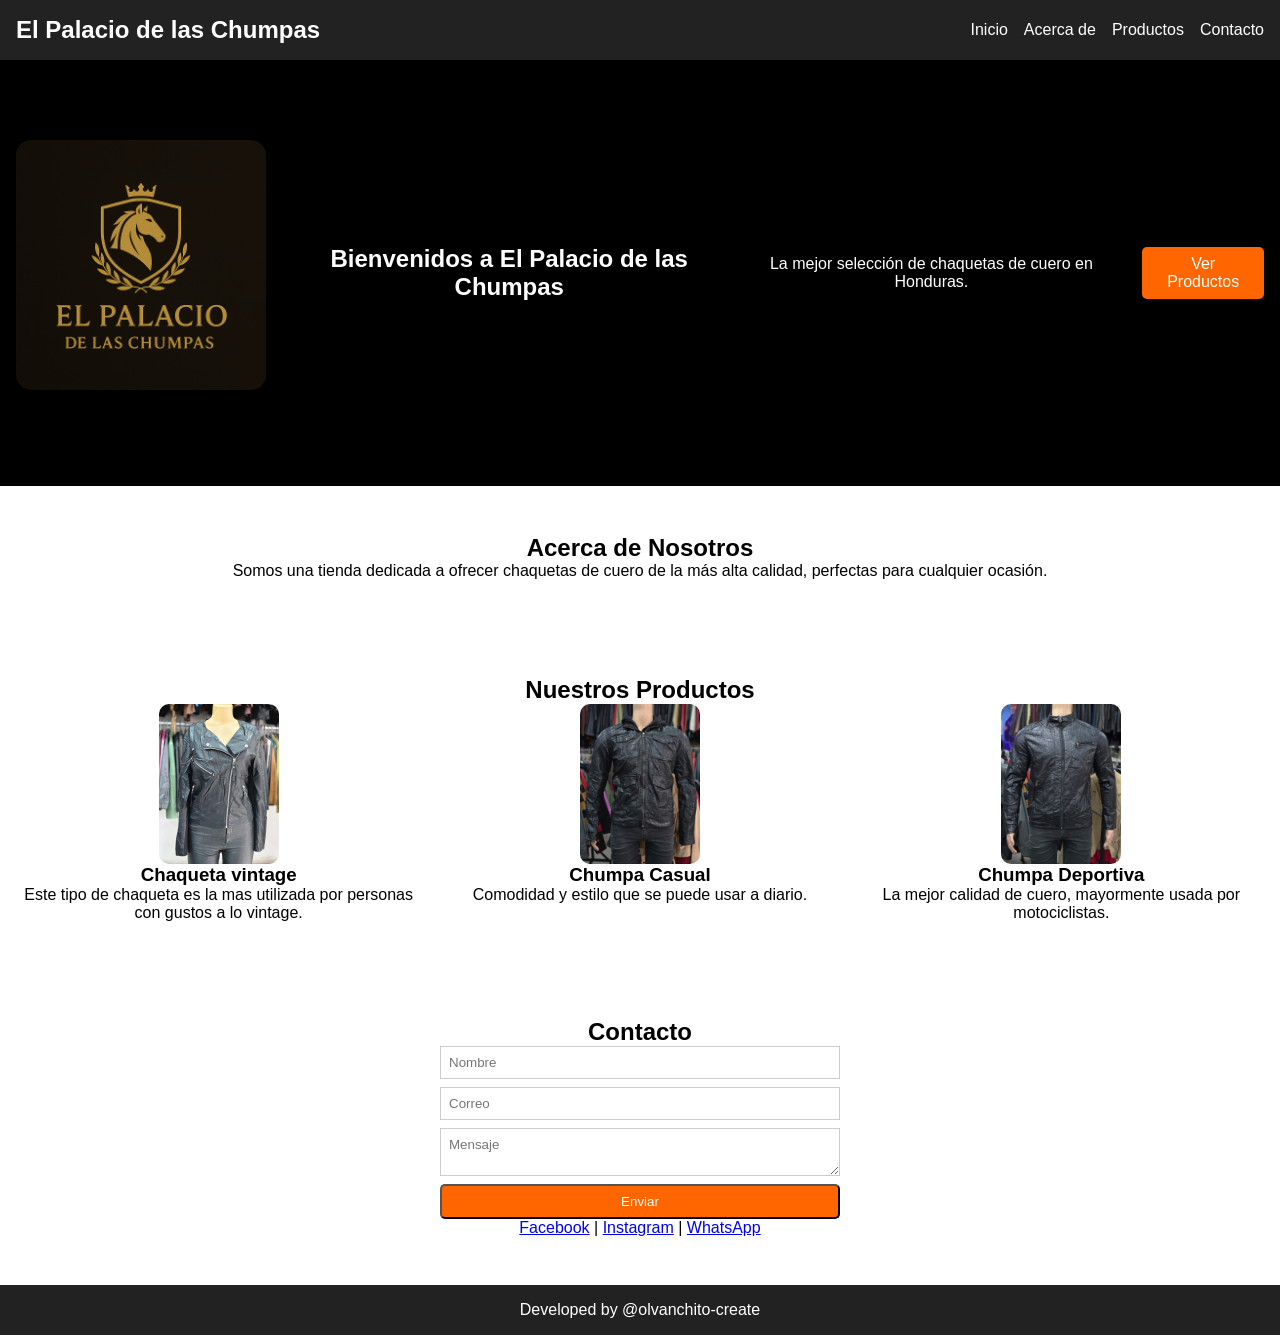
<file: El_Palacio_de_las_chumpas/index.html>
<!DOCTYPE html>
<html lang="es">
<head>
  <meta charset="UTF-8">
  <meta name="viewport" content="width=device-width, initial-scale=1.0">
  <title>El Palacio de las Chumpas</title>
  <link rel="stylesheet" href="style.css">
</head>
<body>
  <!-- Header -->
  <header class="header">
    <nav class="header__nav">
      <h1 class="header__logo">El Palacio de las Chumpas</h1>
      <ul class="header__menu">
        <li><a href="#inicio">Inicio</a></li>
        <li><a href="#nosotros">Acerca de</a></li>
        <li><a href="#productos">Productos</a></li>
        <li><a href="#contacto">Contacto</a></li>
      </ul>
    </nav>
  </header>

  <!-- Inicio -->
  <section id="inicio" class="inicio">
    <div class="inicio__contenido">
  <img src="img/Logo.png" alt="Logo" class="logo-inicio">
      <h2>Bienvenidos a El Palacio de las Chumpas</h2>
      <p>La mejor selección de chaquetas de cuero en Honduras.</p>
      <a href="#productos" class="btn">Ver Productos</a>
    </div>
  </section>

  <!-- Acerca -->
  <section id="nosotros" class="nosotros">
    <h2>Acerca de Nosotros</h2>
    <p>Somos una tienda dedicada a ofrecer chaquetas de cuero de la más alta calidad, perfectas para cualquier ocasión.</p>
  </section>

  <!-- Producto -->
  <section id="productos" class="productos">
    <h2>Nuestros Productos</h2>
    <div class="productos__grid">
      <div class="producto">
        <img src="img/Chaqueta1.jpeg" alt="Chumpa casual">
        <h3>Chaqueta vintage</h3>
        <p>Este tipo de chaqueta es la mas utilizada por personas con gustos a lo vintage.</p>
      </div>
      <div class="producto">
        <img src="img/Chaqueta3.jpeg" alt="Chumpa deportiva">
        <h3>Chumpa Casual</h3>
        <p>Comodidad y estilo que se puede usar a diario.</p>
      </div>
      <div class="producto">
        <img src="img/Chaqueta4.jpeg" alt="Chumpa premium">
        <h3>Chumpa Deportiva</h3>
        <p>La mejor calidad de cuero, mayormente usada por motociclistas.</p>
      </div>
    </div>
  </section>

  <!-- Contacto -->
  <section id="contacto" class="contacto">
    <h2>Contacto</h2>
    <form class="contacto__form">
      <input type="text" placeholder="Nombre" required>
      <input type="email" placeholder="Correo" required>
      <textarea placeholder="Mensaje" required></textarea>
      <button type="submit" class="btn">Enviar</button>
    </form>
    <div class="contacto__redes">
      <a href="#">Facebook</a> | 
      <a href="#">Instagram</a> |
      <a href="#">WhatsApp</a>
    </div>
  </section>

  <!-- Footer -->
  <footer class="footer">
    <p>Developed by @olvanchito-create</p>
  </footer>
</body>
</html>
</file>
<file: El_Palacio_de_las_chumpas/style.css>
/* Reset */
* {
  margin: 0;
  padding: 0;
  box-sizing: border-box;
  font-family: Arial, sans-serif;
}

/* HEADER */
.header {
  background: #222;
  color: white;
  padding: 1rem;
}
.header__nav {
  display: flex;
  justify-content: space-between;
  align-items: center;
}
.header__menu {
  list-style: none;
  display: flex;
  gap: 1rem;
}
.header__menu a {
  color: white;
  text-decoration: none;
}

/* INICIO */
.inicio {
  background: black;
  color: white;
  text-align: center;
  padding: 5rem 1rem;
}
.inicio__contenido {
  display: flex;
  align-items: center;
  justify-content: center;
  gap: 2rem;
}
.logo-inicio {
  height: auto;
  width: 250px;
  object-fit: contain;
  display: block;
  margin: 0 auto 1rem auto;
  border-radius: 15px;
}
.btn {
  display: inline-block;
  padding: 0.5rem 1rem;
  background: #ff6600;
  color: white;
  border-radius: 5px;
  text-decoration: none;
}


/* SECCIONES */
.nosotros, .productos, .contacto {
  padding: 3rem 1rem;
  text-align: center;
}

/* PRODUCTOS */
.productos__grid {
  display: grid;
  grid-template-columns: repeat(auto-fit, minmax(250px, 1fr));
  gap: 1rem;
}
.productos__grid img {
  width: 120px;
  height: auto;
  display: block;
  border-radius: 10px; /* optional, for a nicer look */
}




/* CONTACTO */
.contacto__form {
  display: flex;
  flex-direction: column;
  gap: 0.5rem;
  max-width: 400px;
  margin: 0 auto;
}
.contacto__form input, .contacto__form textarea {
  padding: 0.5rem;
  border: 1px solid #ccc;
}

/* FOOTER */
.footer {
  background: #222;
  color: white;
  text-align: center;
  padding: 1rem;
}

.producto img {
  max-width: 250px;
  margin: 0 auto;
}
@media (max-width: 600px) {

  /* Ajustes para el menú de navegación */
  .header__nav {
    flex-direction: column;
    text-align: center;
    gap: 1rem;
  }
  .header__menu {
    flex-direction: column;
    gap: 0.5rem;
    padding: 0;
  }

  .inicio__contenido {
    flex-direction: column;
  }
  .logo-inicio {
    width: 200px;
  }

  .productos__grid {
    grid-template-columns: 1fr;
  }

  .contacto__form {
    padding: 0 1rem;
  }
}
</file>
